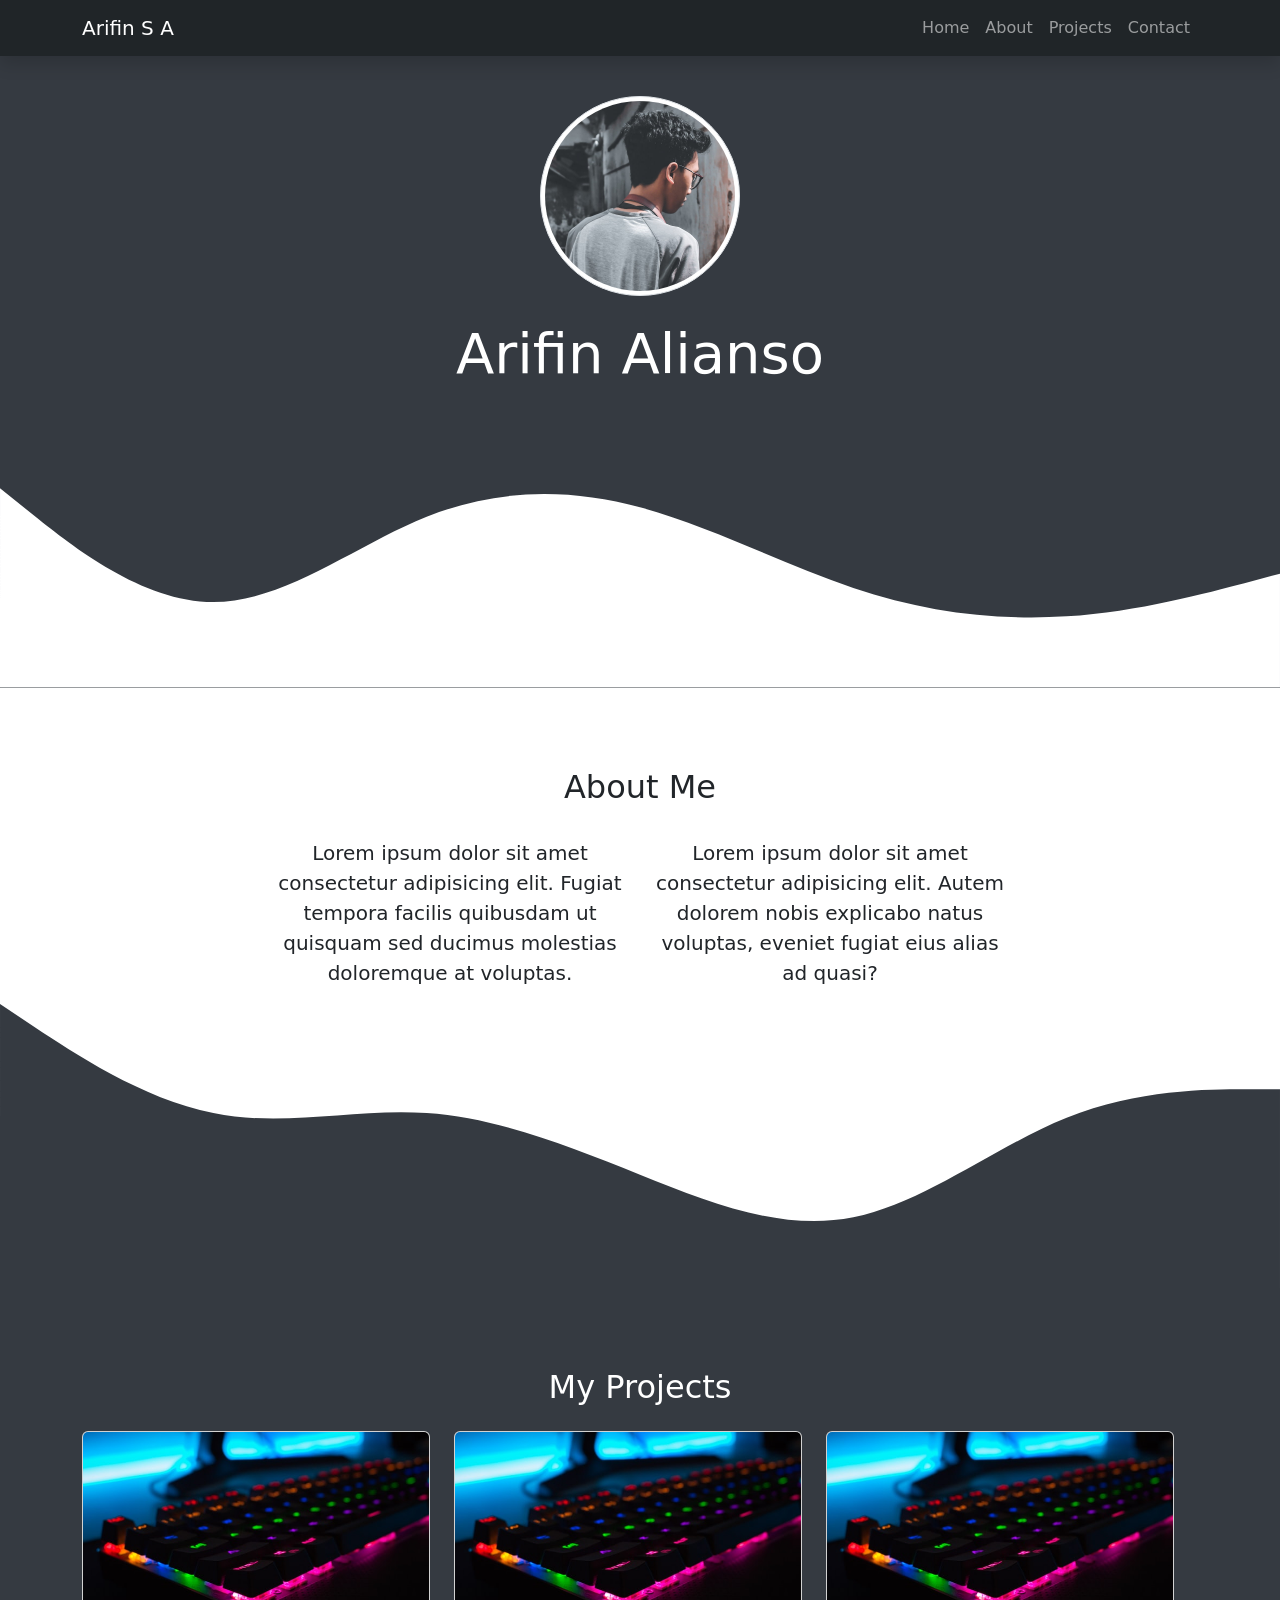
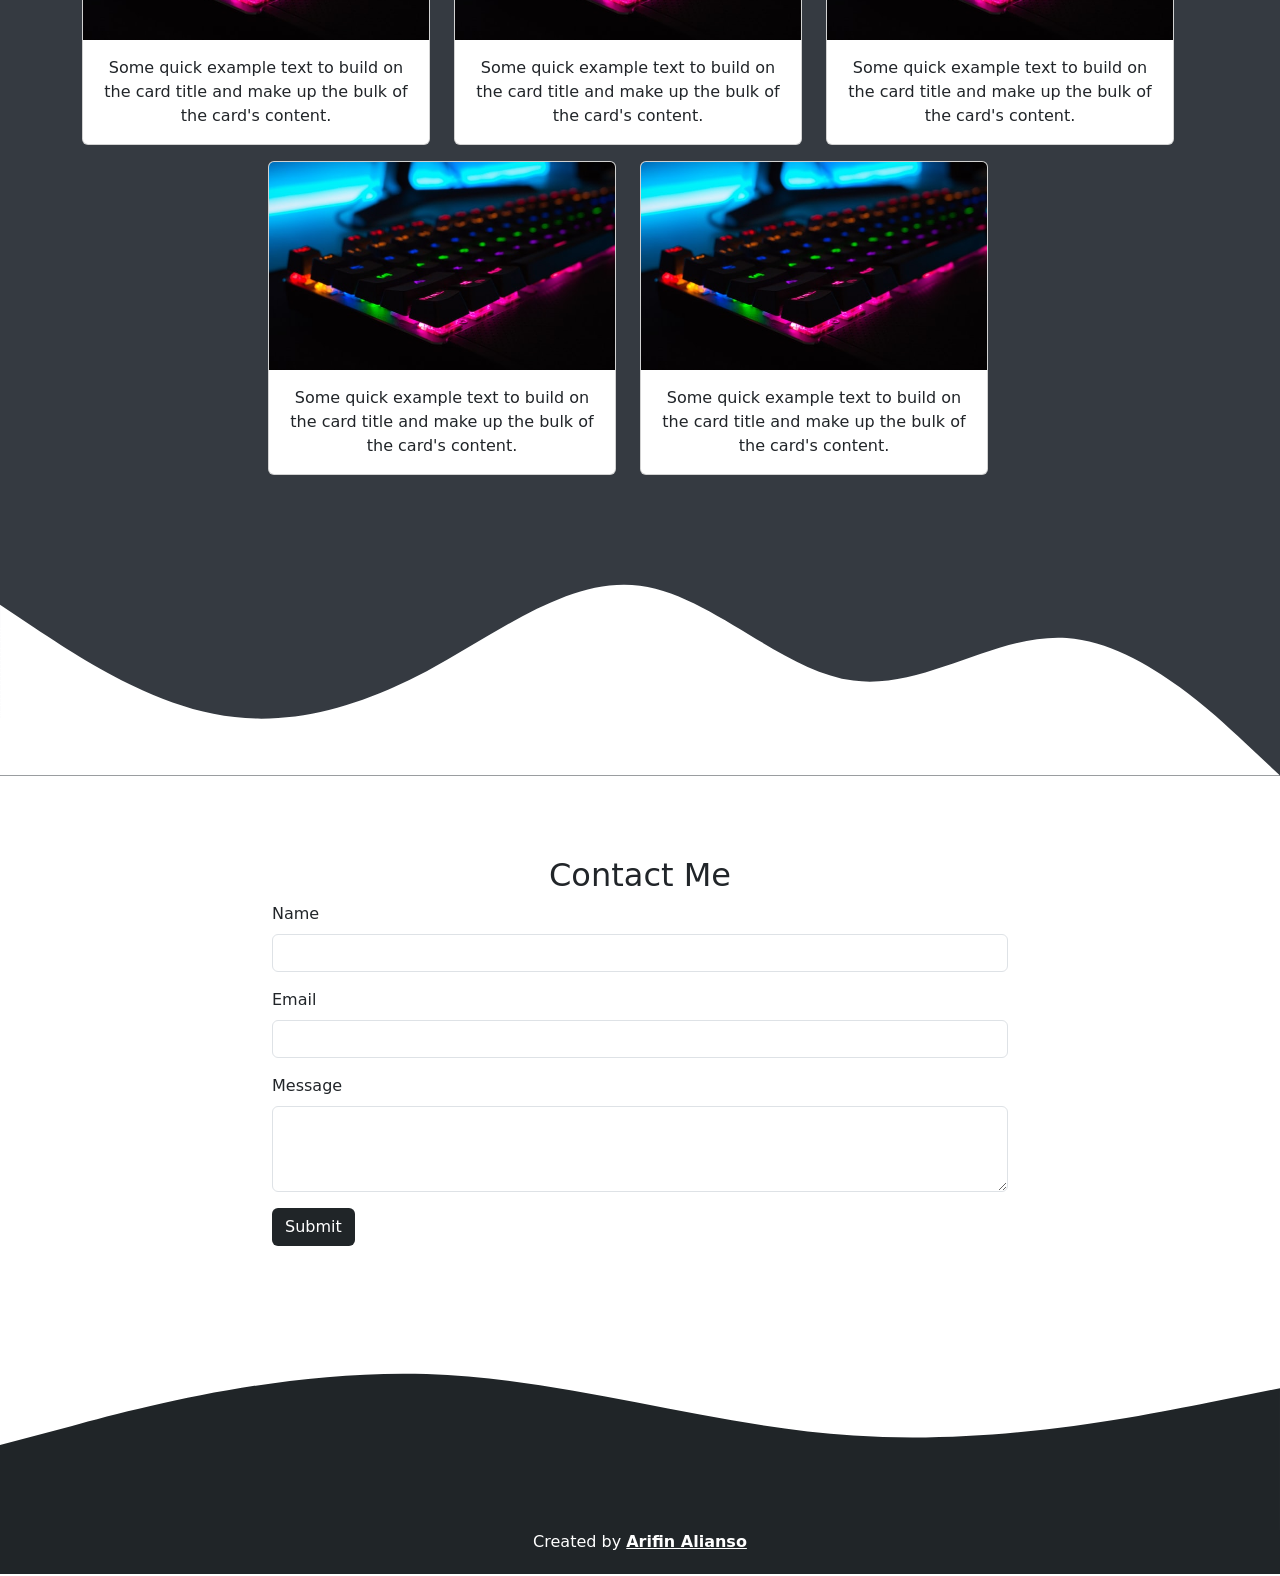
<file: index.html>
<!DOCTYPE html>
<html lang="en">
  <head>
    <!-- Required meta tags -->
    <meta charset="utf-8" />
    <meta name="viewport" content="width=device-width, initial-scale=1" />

    <!-- My CSS -->
    <link rel="stylesheet" href="style.css" />

    <!-- Bootstrap CSS -->
    <link href="https://cdn.jsdelivr.net/npm/bootstrap@5.1.3/dist/css/bootstrap.min.css" rel="stylesheet" integrity="sha384-1BmE4kWBq78iYhFldvKuhfTAU6auU8tT94WrHftjDbrCEXSU1oBoqyl2QvZ6jIW3" crossorigin="anonymous" />

    <title>Arifin Portfolio</title>
  </head>
  <body id="home">
    <!-- Navbar -->
    <nav class="navbar navbar-expand-lg navbar-dark shadow fixed-top">
      <div class="container">
        <a class="navbar-brand" href="#home">Arifin S A</a>
        <button class="navbar-toggler" type="button" data-bs-toggle="collapse" data-bs-target="#navbarNav" aria-controls="navbarNav" aria-expanded="false" aria-label="Toggle navigation">
          <span class="navbar-toggler-icon"></span>
        </button>
        <div class="collapse navbar-collapse" id="navbarNav">
          <ul class="navbar-nav ms-auto">
            <li class="nav-item">
              <a class="nav-link" aria-current="page" href="#home">Home</a>
            </li>
            <li class="nav-item">
              <a class="nav-link" href="#about">About</a>
            </li>
            <li class="nav-item">
              <a class="nav-link" href="#projects">Projects</a>
            </li>
            <li class="nav-item">
              <a class="nav-link" href="#contact">Contact</a>
            </li>
          </ul>
        </div>
      </div>
    </nav>

    <!-- Jumbotron -->
    <section class="jumbotron text-center">
      <img src="/img/APON.jpg" alt="Arifin Surya" width="200" class="rounded-circle img-thumbnail" />
      <br />
      <br />
      <h1 class="display-4">Arifin Alianso</h1>
      <p class="lead"></p>
      <svg xmlns="http://www.w3.org/2000/svg" viewBox="0 0 1440 320">
        <path
          fill="#ffff"
          fill-opacity="1"
          d="M0,96L40,128C80,160,160,224,240,224C320,224,400,160,480,128C560,96,640,96,720,117.3C800,139,880,181,960,208C1040,235,1120,245,1200,240C1280,235,1360,213,1400,202.7L1440,192L1440,320L1400,320C1360,320,1280,320,1200,320C1120,320,1040,320,960,320C880,320,800,320,720,320C640,320,560,320,480,320C400,320,320,320,240,320C160,320,80,320,40,320L0,320Z"
        ></path>
      </svg>
    </section>
    <!-- Akhir Jumbotron -->

    <!-- About -->
    <section id="about">
      <div class="container">
        <div class="row text-center mb-4">
          <div class="col">
            <h2>About Me</h2>
          </div>
        </div>
        <div class="row justify-content-center fs-5 text-center">
          <div class="col-md-4">
            <p>Lorem ipsum dolor sit amet consectetur adipisicing elit. Fugiat tempora facilis quibusdam ut quisquam sed ducimus molestias doloremque at voluptas.</p>
          </div>
          <div class="col-md-4">
            <p>Lorem ipsum dolor sit amet consectetur adipisicing elit. Autem dolorem nobis explicabo natus voluptas, eveniet fugiat eius alias ad quasi?</p>
          </div>
        </div>
      </div>
      <svg xmlns="http://www.w3.org/2000/svg" viewBox="0 0 1440 320">
        <path
          fill="#353a41"
          fill-opacity="1"
          d="M0,0L40,26.7C80,53,160,107,240,122.7C320,139,400,117,480,122.7C560,128,640,160,720,192C800,224,880,256,960,240C1040,224,1120,160,1200,128C1280,96,1360,96,1400,96L1440,96L1440,320L1400,320C1360,320,1280,320,1200,320C1120,320,1040,320,960,320C880,320,800,320,720,320C640,320,560,320,480,320C400,320,320,320,240,320C160,320,80,320,40,320L0,320Z"
        ></path>
      </svg>
    </section>
    <!-- Akhir About -->

    <!-- Projects-->
    <section id="projects">
      <div class="container">
        <div class="row text-center">
          <div class="col">
            <h2 class="mb-4">My Projects</h2>
          </div>
          <div class="row justify-content-center">
            <div class="col-md-4 mb-3">
              <div class="card">
                <img src="/img/1.jpg" class="card-img-top" alt="..." />
                <div class="card-body">
                  <p class="card-text">Some quick example text to build on the card title and make up the bulk of the card's content.</p>
                </div>
              </div>
            </div>
            <div class="col-md-4 mb-3">
              <div class="card">
                <img src="/img/1.jpg" class="card-img-top" alt="..." />
                <div class="card-body">
                  <p class="card-text">Some quick example text to build on the card title and make up the bulk of the card's content.</p>
                </div>
              </div>
            </div>
            <div class="col-md-4 mb-3">
              <div class="card">
                <img src="/img/1.jpg" class="card-img-top" alt="..." />
                <div class="card-body">
                  <p class="card-text">Some quick example text to build on the card title and make up the bulk of the card's content.</p>
                </div>
              </div>
            </div>
            <div class="col-md-4 mb-3">
              <div class="card">
                <img src="/img/1.jpg" class="card-img-top" alt="..." />
                <div class="card-body">
                  <p class="card-text">Some quick example text to build on the card title and make up the bulk of the card's content.</p>
                </div>
              </div>
            </div>
            <div class="col-md-4 mb-3">
              <div class="card">
                <img src="/img/1.jpg" class="card-img-top" alt="..." />
                <div class="card-body">
                  <p class="card-text">Some quick example text to build on the card title and make up the bulk of the card's content.</p>
                </div>
              </div>
            </div>
          </div>
        </div>
      </div>
      <svg xmlns="http://www.w3.org/2000/svg" viewBox="0 0 1440 320">
        <path
          fill="#ffff"
          fill-opacity="1"
          d="M0,128L40,154.7C80,181,160,235,240,250.7C320,267,400,245,480,202.7C560,160,640,96,720,106.7C800,117,880,203,960,213.3C1040,224,1120,160,1200,165.3C1280,171,1360,245,1400,282.7L1440,320L1440,320L1400,320C1360,320,1280,320,1200,320C1120,320,1040,320,960,320C880,320,800,320,720,320C640,320,560,320,480,320C400,320,320,320,240,320C160,320,80,320,40,320L0,320Z"
        ></path>
      </svg>
    </section>
    <!-- Akhir Projects-->

    <!--Contact-->
    <section id="contact">
      <div class="container">
        <div class="row text-center">
          <div class="col">
            <h2>Contact Me</h2>
          </div>
        </div>
        <div class="row justify-content-center">
          <div class="col-md-8">
            <div class="alert my-alert alert-secondary alert-dismissible fade show d-none" role="alert" id="alert">
              <strong>Thank You!</strong> Your message has been successfully received
              <button type="button" class="btn-close" data-bs-dismiss="alert" aria-label="Close"></button>
            </div>
            <form name="apon-contact-form">
              <div class="mb-3">
                <label for="name" class="form-label">Name</label>
                <input type="text" class="form-control" id="name" aria-describedby="name" name="name" autocomplete="off" />
              </div>
              <div class="mb-3">
                <label for="email" class="form-label">Email</label>
                <input type="email" class="form-control" id="email" aria-describedby="email" name="email" autocomplete="off" />
              </div>
              <div class="mb-3">
                <label for="message" class="form-label">Message</label>
                <textarea class="form-control" id="message" rows="3" name="message"> </textarea>
              </div>
              <button type="submit" class="btn btn-kirim" id="btn-kirim">Submit</button>

              <button class="btn btn-loading d-none" type="button" id="btn-loading" disabled>
                <span class="spinner-border spinner-border-sm" role="status" aria-hidden="true"></span>
                Loading...
              </button>
            </form>
          </div>
        </div>
      </div>
      <svg xmlns="http://www.w3.org/2000/svg" viewBox="0 0 1440 320">
        <path
          fill="#202528"
          fill-opacity="1"
          d="M0,224L80,202.7C160,181,320,139,480,144C640,149,800,203,960,213.3C1120,224,1280,192,1360,176L1440,160L1440,320L1360,320C1280,320,1120,320,960,320C800,320,640,320,480,320C320,320,160,320,80,320L0,320Z"
        ></path>
      </svg>
    </section>
    <!--Akhir Contact-->

    <!--Footer-->
    <footer class="text-center">
      <p>Created by <a href="https://www.instagram.com/arifinaliansoo/" class="text-white fw-bold">Arifin Alianso</a></p>
    </footer>
    <!--Akhir Footer-->

    <script src="https://cdn.jsdelivr.net/npm/bootstrap@5.1.3/dist/js/bootstrap.bundle.min.js" integrity="sha384-ka7Sk0Gln4gmtz2MlQnikT1wXgYsOg+OMhuP+IlRH9sENBO0LRn5q+8nbTov4+1p" crossorigin="anonymous"></script>
    <script>
      const scriptURL = 'https://script.google.com/macros/s/AKfycbyGp1ZkpigirXvJZ9BlLlHVvl9a7Qkwt_Edv3I-v6OWGfU4zcUjVSrqfrBUZ3_L53Dh/exec';
      const form = document.forms['apon-contact-form'];
      const btnKirim = document.querySelector('.btn-kirim');
      const btnLoading = document.querySelector('.btn-loading');
      const myAlert = document.querySelector('.my-alert');

      form.addEventListener('submit', (e) => {
        e.preventDefault();
        // ketika tombol submit diklik
        // tampilkan tombol loading, lalu hilangkan tombol submit
        btnLoading.classList.toggle('d-none');
        btnKirim.classList.toggle('d-none');
        fetch(scriptURL, { method: 'POST', body: new FormData(form) })
          .then((response) => {
            // tampilkan tombol submit, lalu hilangkan tombol loading
            btnLoading.classList.toggle('d-none');
            btnKirim.classList.toggle('d-none');
            // tampilkan alert
            myAlert.classList.toggle('d-none');
            // reset form ketika suda di submit
            form.reset();
            console.log('Success!', response);
          })
          .catch((error) => console.error('Error!', error.message));
      });
    </script>
  </body>
</html>
</file>
<file: style.css>
.jumbotron {
  padding-top: 6rem;
  background-color: #353a41;
}
.jumbotron h1 {
  color: #ffff;
}
.navbar {
  background-color: #202528;
}
#projects {
  background-color: #353a41;
}
#projects h2 {
  color: #ffff;
}

footer p {
  background-color: #202528;
  color: #fff;
  padding-bottom: 20px;
  margin-bottom: 2px;
}
section {
  padding-top: 5rem;
}
#btn-kirim {
  background-color: #202528;
  color: #ffff;
}
#btn-loading {
  background-color: #202528;
  color: #ffff;
}
</file>
